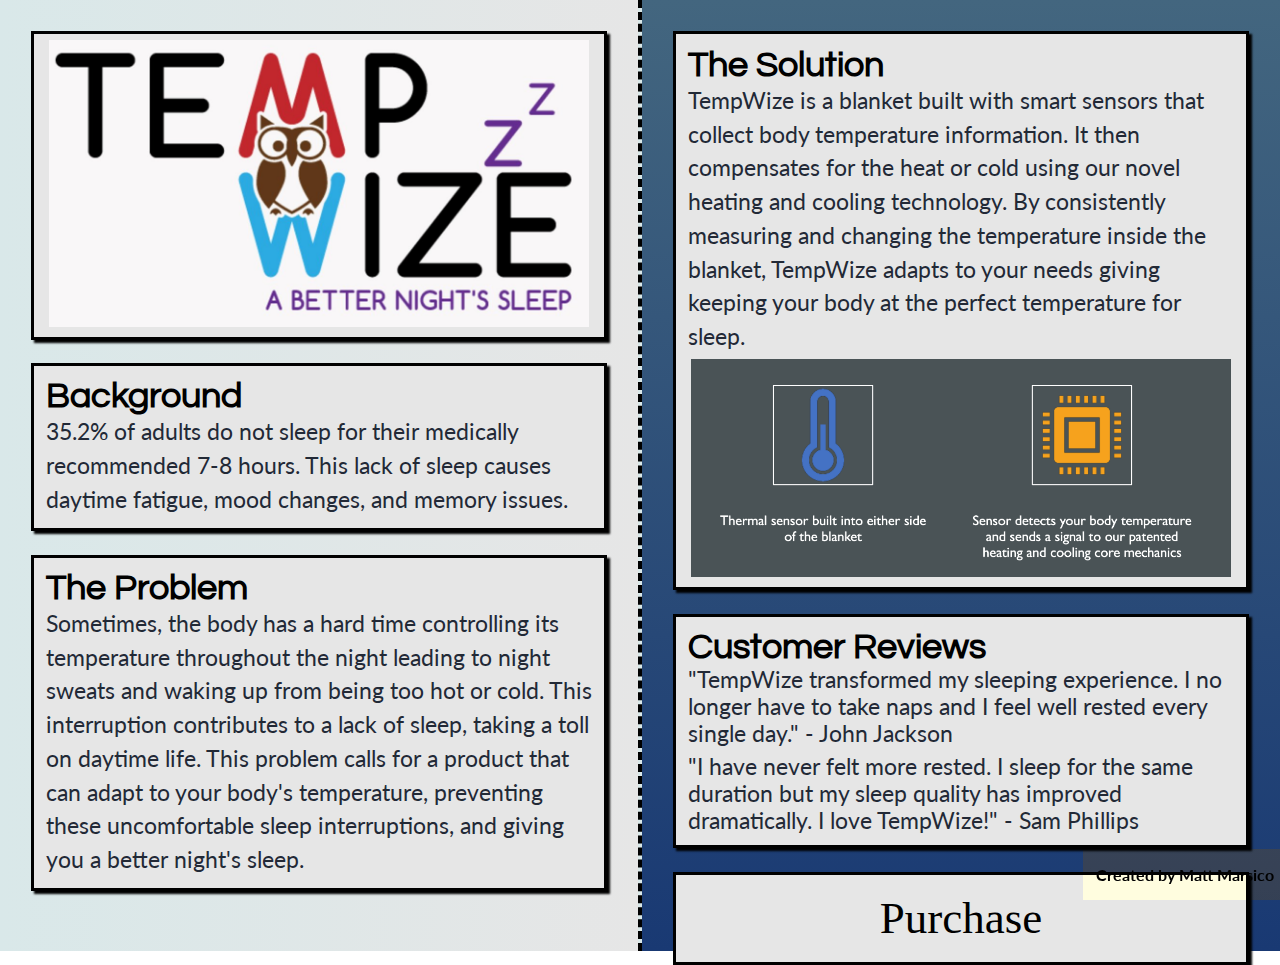
<file: index.html>
<!DOCTYPE html>
<html lang="en">
<head>
    <meta charset="UTF-8">
    <meta http-equiv="X-UA-Compatible" content="IE=edge">
    <meta name="viewport" content="width=device-width, initial-scale=1.0">
    <title>TempWize</title>
    <link rel="stylesheet" href="index.css">
    <script src="redirect.js"></script>
</head>
<body>
    <div id="leftBox" class="sideBox">
        <div id="headerDiv" class="contentBox">
            <img src="TempWizeLogo.png">
        </div>
        <div id="backgroundDiv" class="contentBox">
            <h2>Background</h2>
            <p>
                35.2% of adults do not sleep for their medically recommended 7-8 hours.
                This lack of sleep causes daytime fatigue, mood changes, and memory issues.
            </p>
        </div>
        <div id="problemDiv" class="contentBox">
            <h2>The Problem</h2>
            <p>
                Sometimes, the body has a hard time controlling its temperature throughout the night leading to
                night sweats and waking up from being too hot or cold. This interruption contributes to a lack of sleep,
                taking a toll on daytime life. This problem calls for a product that can adapt to your body's temperature,
                preventing these uncomfortable sleep interruptions, and giving you a better night's sleep.
            </p>
        </div>
    </div> 
    <div id="rightBox" class="sideBox">
        <div class="contentBox">
            <h2>The Solution</h2>
            <p>
                TempWize is a blanket built with smart sensors that collect body temperature information. It then
                compensates for the heat or cold using our novel heating and cooling technology. By consistently
                measuring and changing the temperature inside the blanket, TempWize adapts to your needs giving keeping
                your body at the perfect temperature for sleep.
            </p>
            <div id="solutionPicture">
            <img src="Technology.png">
            </div>
        </div>
        <div class="contentBox" id="reviews">
            <h2>Customer Reviews</h2>
            <p>"TempWize transformed my sleeping experience. I no longer have to take naps 
                and I feel well rested every single day." - John Jackson</p>
            <p>"I have never felt more rested. I sleep for the same duration but my sleep quality has improved dramatically.
                I love TempWize!" - Sam Phillips
            </p>
        </div>
        <div id="purchaseButton" class="contentBox" onclick="redirect('payment.html')">
            Purchase
        </div>
    </div>
    <div id="signature">
        <h3>Created by Matt Marsico</h3>
    </div>
    <script>refreshPage()</script>
</body>
</html>
</file>
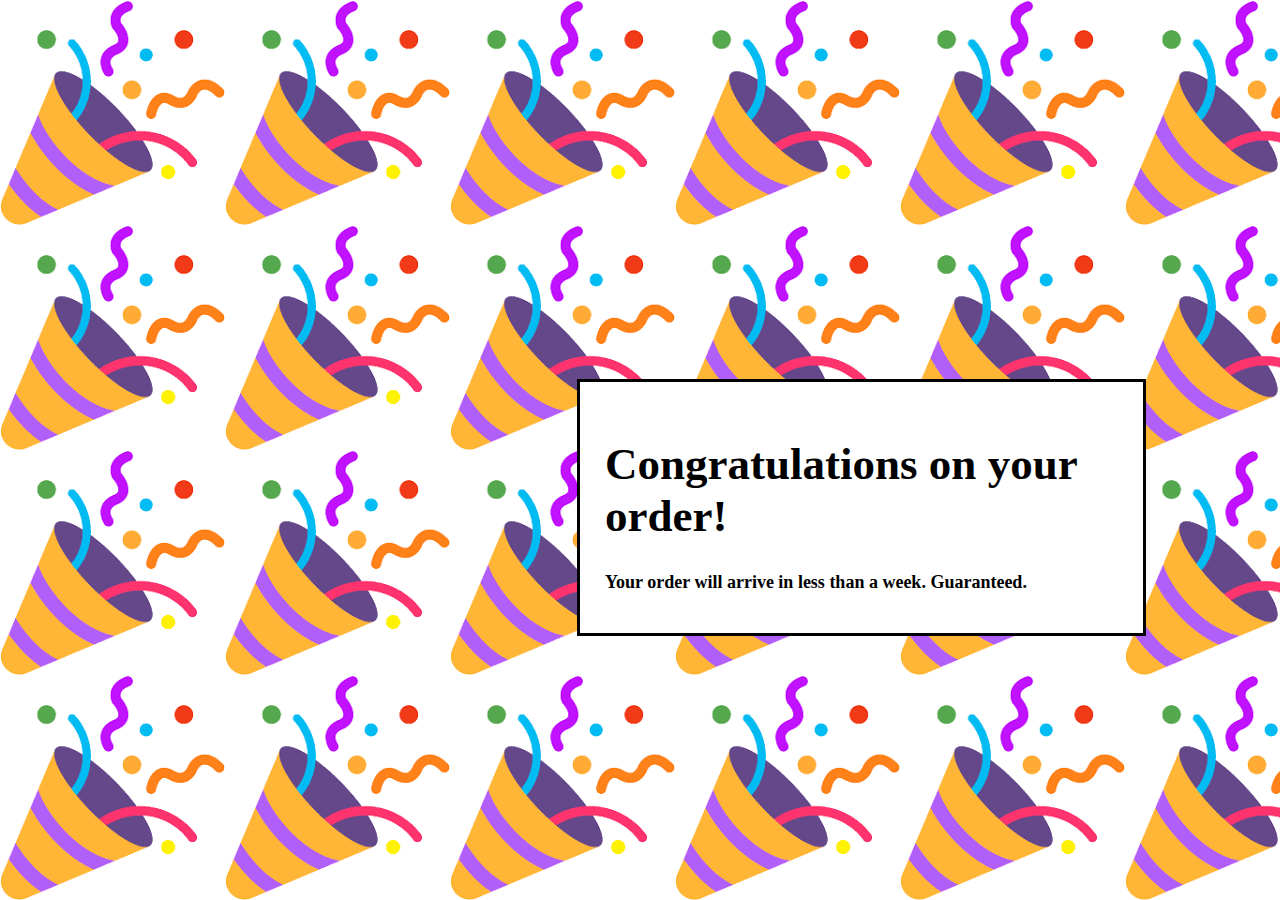
<file: congrats.html>
<!DOCTYPE html>
<html lang="en">
<head>
    <meta charset="UTF-8">
    <meta http-equiv="X-UA-Compatible" content="IE=edge">
    <meta name="viewport" content="width=device-width, initial-scale=1.0">
    <title>TempWize - Congratulations</title>
    <link rel="stylesheet" href="congrats.css">
</head>
<body>
    <div id="congratBox">
        <h1>Congratulations on your order!</h1>
        <h2>Your order will arrive in less than a week. Guaranteed.</h2>
    </div> 
</body>
</html>
</file>
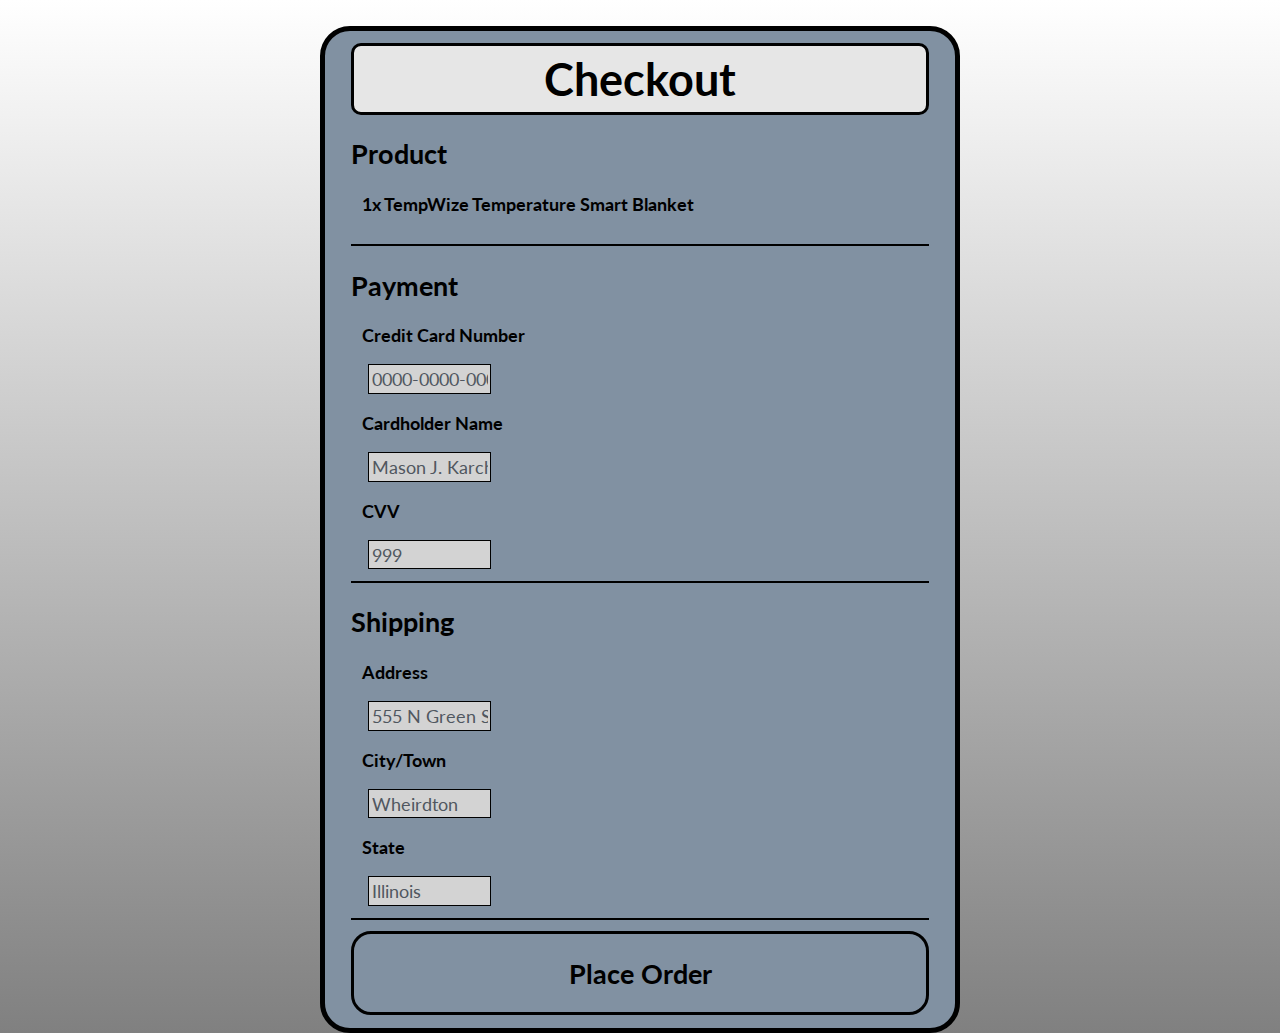
<file: payment.html>
<!DOCTYPE html>
<html lang="en">
<head>
    <meta charset="UTF-8">
    <meta http-equiv="X-UA-Compatible" content="IE=edge">
    <meta name="viewport" content="width=device-width, initial-scale=1.0">
    <title>TempWize - Payment</title>
    <link rel="stylesheet" href="payment.css">
</head>
<body>
    <div id="checkoutBox">
        <div>
            <h1>Checkout</h1>
        </div>
        <div class="section">
            <h2>Product</h2>
            <h3>1x TempWize Temperature Smart Blanket</h3>
        </div>
        <div class="section">
            <h2>Payment</h2>
            <h3>Credit Card Number</h3>
            <input type="text" value="0000-0000-0000-0000">
            <h3>Cardholder Name</h3>
            <input type="text" value="Mason J. Karch">
            <h3>CVV</h3>
            <input type="text" value="999">
        </div>
        <div class="section">
            <h2>Shipping</h2> 
            <h3>Address</h3>
            <input type="text" value="555 N Green St.">
            <h3>City/Town</h3>
            <input type="text" value="Wheirdton">
            <h3>State</h3>
            <input type="text" value="Illinois">
        </div>
        <div>
            <div id="orderButton" onclick="window.location = 'congrats.html'">
                <h2>Place Order</h2>
            </div>
        </div>
    </div>
</body>
</html>
</file>
<file: index.css>
@import url('https://fonts.googleapis.com/css2?family=Lato:wght@400;700&display=swap');
@import url('https://fonts.googleapis.com/css2?family=Arvo&family=Questrial&family=Varela+Round&display=swap');

:root {
    --lightBlue: rgb(67, 102, 127);
    --navyBlue: rgb(25, 57, 115);
    --lightGrey: rgb(230, 230, 230);
    --lightGreen: rgb(51, 204, 51);
    --white: rgb(243, 243, 243);
}

#headerDiv {
    align-items: center;
    text-align: center;
}

#headerDiv img {
    width: 60vh;
}


#solutionPicture {
    align-items: center;
    text-align: center;
}

#solutionPicture img {
    width: 60vh;
}


body {
    display: flex;
    margin: 0;
    padding: 0;
    align-items: stretch;
    overflow: hidden;
}

.sideBox {
    width: 50%;
    padding: 2%;
    align-self: stretch;
    height: 100vh;
}

.contentBox {
    border: 3px solid black;
    box-shadow: 3px 3px 2px black;
    margin: 1%;
    padding: 1%;
    margin-bottom: 4%;
    background-color: var(--lightGrey);
}

.contentBox h2 {
    font-size: 4vh;
    padding: 1% 0 0 1%;
    margin: 0;
    font-family: 'Questrial';
}

.contentBox p {
    margin: 0 0 1% 0;
    padding-left: 1%;
    font-family: 'Lato';
    font-size: 2.5vh;
    line-height: 150%;
    color: rgb(34, 41, 54);
}

#rightBox {
    background-color: var(--lightBlue);
    background-image: linear-gradient(var(--lightBlue), var(--navyBlue));
}

#leftBox {
    background-image: linear-gradient(90deg, rgb(217, 232, 233), var(--lightGrey));
    border-right: 4px black dashed;
}

#purchaseButton {
    font-size: 5vh;
    text-align: center;
    padding: 3%;

    transition: .2s;
}

#purchaseButton:hover {
    border-radius: 40px;
    background-color: lightslategrey;
}

#signature {
    position: absolute;
    right: 0;
    bottom: 0;
    font-size: 1.5vh;
    font-family: 'Lato';
    color: black;
    backdrop-filter: sepia(50%);
    padding-left: 1%;
    padding-right: .5%;
}

#reviews p {
    line-height: 120%;
}
</file>
<file: congrats.css>
#congratBox {
    margin: 30% 10% 10% 45%;
    background-color: white;
    border: 3px black solid;
    padding: 2%;

}

#congratBox h1 {
    font-size: 5vh;
}

#congratBox h2 {
    font-size: 2vh;
}

body {
    background-image: url('Congrats.png');
}
</file>
<file: payment.css>
@import url('https://fonts.googleapis.com/css2?family=Lato:wght@400;700&display=swap');

:root {
    --lightBlue: rgb(67, 102, 127);
    --navyBlue: rgb(25, 57, 115);
    --lightGrey: rgb(230, 230, 230);
    --lightGreen: rgb(51, 204, 51);
    --white: rgb(243, 243, 243);
    --blueGrey: rgb(129, 145, 162);
}

body {
    margin: 0;
    padding: 0;
    background-image: linear-gradient(white, grey);
}

#checkoutBox {
    background-color: var(--blueGrey);
    border: 5px solid black;
    margin: 2% 25% 0 25%;
    font-family: 'Lato';
    padding: 1% 2% 1% 2%;

    border-radius: 30px;
}

.section {
    padding-bottom: 2%;
    border-bottom: black solid 2px;
}

#checkoutBox h1 {
    margin: 0;
    text-align: center;
    font-size: 5vh;
    background-color: var(--lightGrey);
    border-radius: 10px;
    border: 3px solid black;
    padding: 1%;
}

#checkoutBox h2 {
    font-size: 3vh; 
}

#checkoutBox h3 {
    margin-left: 2%;
    font-size: 2vh; 
}

#checkoutBox input {
    margin-left: 3%;
    width: 20%;
    font-size: 2vh;
    font-family: 'Lato';
    padding: .5%;
    border: 1px solid black;
    background-color: lightgray;
    color: rgb(80, 87, 96);
}

#orderButton {
    margin-top: 2%;
    text-align: center;
    border: 3px solid black;
    border-radius: 20px;

    transition: .8s;
}

#orderButton:hover {
    background-color: rgb(56, 174, 115);
}
</file>
